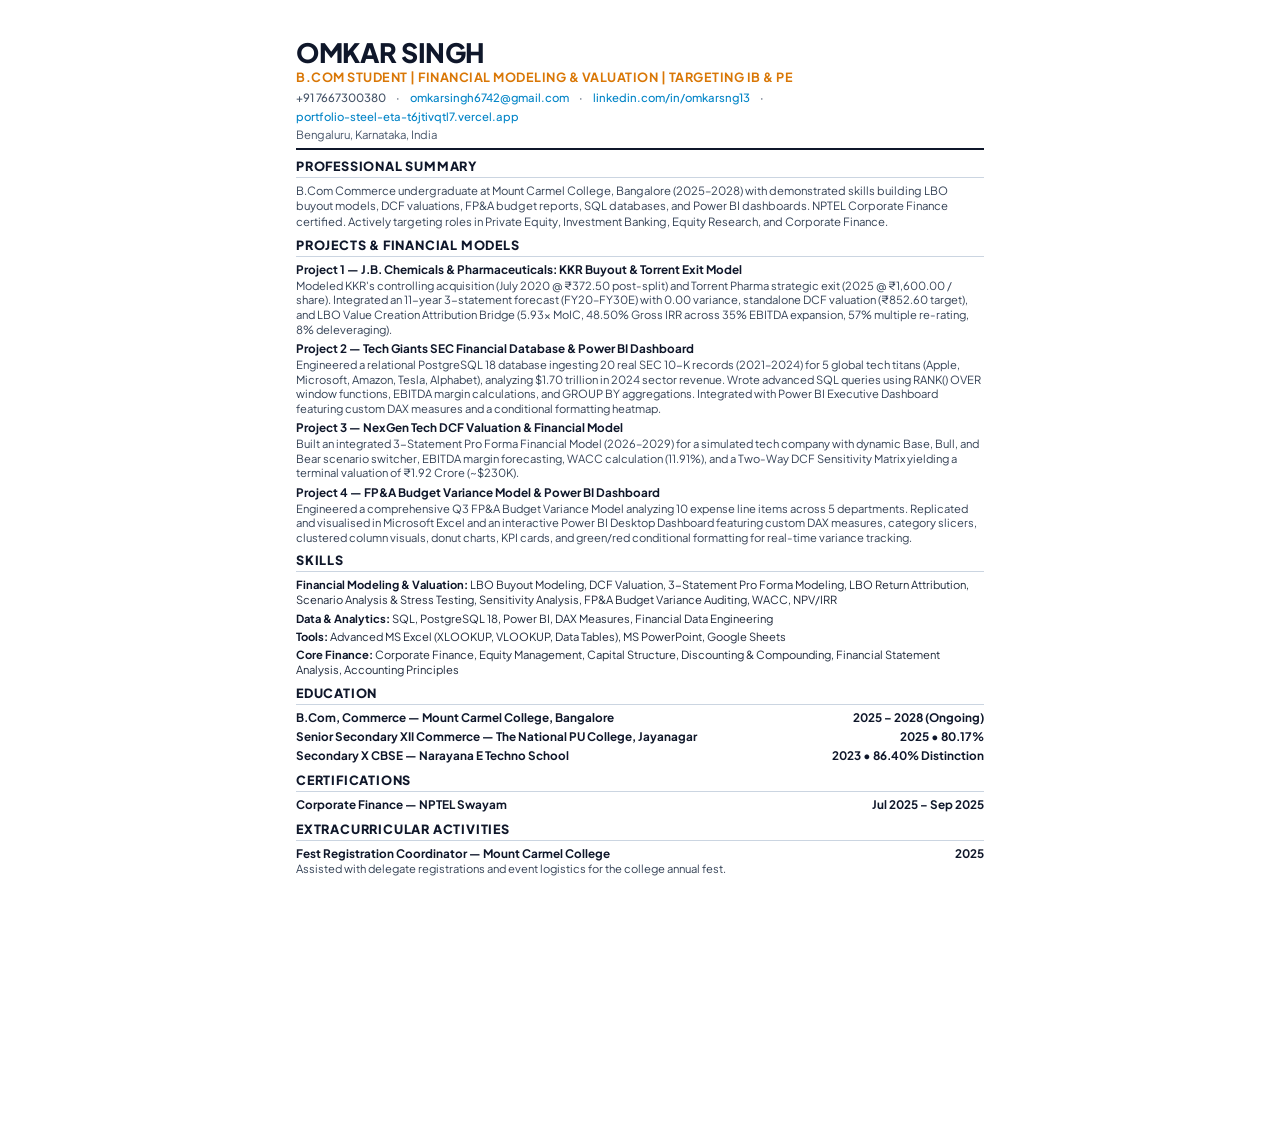
<file: resume.html>
<!DOCTYPE html>
<html lang="en">
<head>
    <meta charset="UTF-8">
    <title>Omkar Singh - Resume</title>
    <link rel="preconnect" href="https://fonts.googleapis.com">
    <link rel="preconnect" href="https://fonts.gstatic.com" crossorigin>
    <link href="https://fonts.googleapis.com/css2?family=Plus+Jakarta+Sans:wght@400;500;600;700;800&display=swap" rel="stylesheet">
    <style>
        @page {
            size: A4;
            margin: 0;
        }
        * {
            box-sizing: border-box;
            margin: 0;
            padding: 0;
        }
        body {
            font-family: 'Plus Jakarta Sans', -apple-system, sans-serif;
            color: #1e293b;
            background: #ffffff;
            line-height: 1.35;
            font-size: 8.8pt;
            width: 210mm;
            height: 297mm;
            padding: 10mm 14mm;
            margin: 0 auto;
        }

        /* HEADER */
        .header {
            border-bottom: 2px solid #0f172a;
            padding-bottom: 6px;
            margin-bottom: 8px;
        }
        .name {
            font-size: 20pt;
            font-weight: 800;
            color: #0f172a;
            letter-spacing: -0.5px;
            text-transform: uppercase;
            line-height: 1.1;
        }
        .target-role {
            font-size: 9.5pt;
            font-weight: 700;
            color: #d97706;
            margin-top: 2px;
            text-transform: uppercase;
            letter-spacing: 0.5px;
        }
        .contact-row {
            display: flex;
            flex-wrap: wrap;
            gap: 4px 10px;
            margin-top: 4px;
            font-size: 8.5pt;
            color: #475569;
            font-weight: 500;
        }
        .contact-row a {
            color: #0284c7;
            text-decoration: none;
        }

        /* SECTION HEADINGS */
        .section-title {
            font-size: 9.5pt;
            font-weight: 800;
            color: #0f172a;
            text-transform: uppercase;
            letter-spacing: 0.8px;
            border-bottom: 1.5px solid #cbd5e1;
            padding-bottom: 2px;
            margin-top: 8px;
            margin-bottom: 5px;
        }

        /* SUMMARY */
        .summary-text {
            font-size: 8.5pt;
            color: #334155;
            line-height: 1.35;
        }

        /* PROJECTS */
        .proj-item {
            margin-bottom: 5px;
        }
        .proj-title {
            font-weight: 700;
            font-size: 8.8pt;
            color: #0f172a;
        }
        .proj-desc {
            font-size: 8.4pt;
            color: #334155;
            line-height: 1.3;
        }

        /* SKILLS */
        .skills-list {
            font-size: 8.4pt;
            line-height: 1.35;
        }
        .skill-item {
            margin-bottom: 3px;
        }
        .skill-group-title {
            font-weight: 700;
            color: #0f172a;
        }

        /* EDUCATION */
        .edu-item {
            margin-bottom: 3px;
        }
        .edu-header {
            display: flex;
            justify-content: space-between;
            font-weight: 700;
            font-size: 8.8pt;
            color: #0f172a;
        }

        /* CERTIFICATIONS & ACTIVITIES */
        .cert-header, .act-header {
            display: flex;
            justify-content: space-between;
            font-weight: 700;
            font-size: 8.8pt;
            color: #0f172a;
        }
        .cert-desc, .act-desc {
            font-size: 8.4pt;
            color: #334155;
            line-height: 1.3;
        }
    </style>
</head>
<body>

    <!-- 1. HEADER -->
    <div class="header">
        <div class="name">Omkar Singh</div>
        <div class="target-role">B.Com Student | Financial Modeling & Valuation | Targeting IB & PE</div>
        <div class="contact-row">
            <span>+91 7667300380</span>
            <span>&middot;</span>
            <span><a href="mailto:omkarsingh6742@gmail.com">omkarsingh6742@gmail.com</a></span>
            <span>&middot;</span>
            <span><a href="https://www.linkedin.com/in/omkarsng13/">linkedin.com/in/omkarsng13</a></span>
            <span>&middot;</span>
            <span><a href="https://portfolio-steel-eta-t6jtivqtl7.vercel.app/">portfolio-steel-eta-t6jtivqtl7.vercel.app</a></span>
        </div>
        <div style="font-size: 8.5pt; color: #475569; margin-top: 2px;">Bengaluru, Karnataka, India</div>
    </div>

    <!-- 2. PROFESSIONAL SUMMARY -->
    <div class="section-title">Professional Summary</div>
    <p class="summary-text">
        B.Com Commerce undergraduate at Mount Carmel College, Bangalore (2025–2028) with demonstrated skills building LBO buyout models, DCF valuations, FP&amp;A budget reports, SQL databases, and Power BI dashboards. NPTEL Corporate Finance certified. Actively targeting roles in Private Equity, Investment Banking, Equity Research, and Corporate Finance.
    </p>

    <!-- 3. PROJECTS & FINANCIAL MODELS -->
    <div class="section-title">Projects & Financial Models</div>

    <div class="proj-item">
        <div class="proj-title">Project 1 &mdash; J.B. Chemicals & Pharmaceuticals: KKR Buyout & Torrent Exit Model</div>
        <p class="proj-desc">Modeled KKR's controlling acquisition (July 2020 @ ₹372.50 post-split) and Torrent Pharma strategic exit (2025 @ ₹1,600.00 / share). Integrated an 11-year 3-statement forecast (FY20–FY30E) with 0.00 variance, standalone DCF valuation (₹852.60 target), and LBO Value Creation Attribution Bridge (5.93x MoIC, 48.50% Gross IRR across 35% EBITDA expansion, 57% multiple re-rating, 8% deleveraging).</p>
    </div>

    <div class="proj-item">
        <div class="proj-title">Project 2 &mdash; Tech Giants SEC Financial Database & Power BI Dashboard</div>
        <p class="proj-desc">Engineered a relational PostgreSQL 18 database ingesting 20 real SEC 10-K records (2021–2024) for 5 global tech titans (Apple, Microsoft, Amazon, Tesla, Alphabet), analyzing $1.70 trillion in 2024 sector revenue. Wrote advanced SQL queries using RANK() OVER window functions, EBITDA margin calculations, and GROUP BY aggregations. Integrated with Power BI Executive Dashboard featuring custom DAX measures and a conditional formatting heatmap.</p>
    </div>

    <div class="proj-item">
        <div class="proj-title">Project 3 &mdash; NexGen Tech DCF Valuation & Financial Model</div>
        <p class="proj-desc">Built an integrated 3-Statement Pro Forma Financial Model (2026–2029) for a simulated tech company with dynamic Base, Bull, and Bear scenario switcher, EBITDA margin forecasting, WACC calculation (11.91%), and a Two-Way DCF Sensitivity Matrix yielding a terminal valuation of ₹1.92 Crore (~$230K).</p>
    </div>

    <div class="proj-item">
        <div class="proj-title">Project 4 &mdash; FP&amp;A Budget Variance Model & Power BI Dashboard</div>
        <p class="proj-desc">Engineered a comprehensive Q3 FP&amp;A Budget Variance Model analyzing 10 expense line items across 5 departments. Replicated and visualised in Microsoft Excel and an interactive Power BI Desktop Dashboard featuring custom DAX measures, category slicers, clustered column visuals, donut charts, KPI cards, and green/red conditional formatting for real-time variance tracking.</p>
    </div>

    <!-- 4. SKILLS -->
    <div class="section-title">Skills</div>
    <div class="skills-list">
        <div class="skill-item"><span class="skill-group-title">Financial Modeling & Valuation:</span> LBO Buyout Modeling, DCF Valuation, 3-Statement Pro Forma Modeling, LBO Return Attribution, Scenario Analysis & Stress Testing, Sensitivity Analysis, FP&A Budget Variance Auditing, WACC, NPV/IRR</div>
        <div class="skill-item"><span class="skill-group-title">Data & Analytics:</span> SQL, PostgreSQL 18, Power BI, DAX Measures, Financial Data Engineering</div>
        <div class="skill-item"><span class="skill-group-title">Tools:</span> Advanced MS Excel (XLOOKUP, VLOOKUP, Data Tables), MS PowerPoint, Google Sheets</div>
        <div class="skill-item"><span class="skill-group-title">Core Finance:</span> Corporate Finance, Equity Management, Capital Structure, Discounting & Compounding, Financial Statement Analysis, Accounting Principles</div>
    </div>

    <!-- 5. EDUCATION -->
    <div class="section-title">Education</div>

    <div class="edu-item">
        <div class="edu-header">
            <span>B.Com, Commerce &mdash; Mount Carmel College, Bangalore</span>
            <span>2025 &ndash; 2028 (Ongoing)</span>
        </div>
    </div>

    <div class="edu-item">
        <div class="edu-header">
            <span>Senior Secondary XII Commerce &mdash; The National PU College, Jayanagar</span>
            <span>2025 &bull; <strong style="color: #0f172a;">80.17%</strong></span>
        </div>
    </div>

    <div class="edu-item">
        <div class="edu-header">
            <span>Secondary X CBSE &mdash; Narayana E Techno School</span>
            <span>2023 &bull; <strong style="color: #0f172a;">86.40% Distinction</strong></span>
        </div>
    </div>

    <!-- 6. CERTIFICATIONS -->
    <div class="section-title">Certifications</div>
    <div class="cert-item">
        <div class="cert-header">
            <span>Corporate Finance &mdash; NPTEL Swayam</span>
            <span>Jul 2025 &ndash; Sep 2025</span>
        </div>
    </div>

    <!-- 7. EXTRACURRICULAR ACTIVITIES -->
    <div class="section-title">Extracurricular Activities</div>
    <div class="act-item">
        <div class="act-header">
            <span>Fest Registration Coordinator &mdash; Mount Carmel College</span>
            <span>2025</span>
        </div>
        <p class="act-desc">Assisted with delegate registrations and event logistics for the college annual fest.</p>
    </div>

</body>
</html>
</file>
